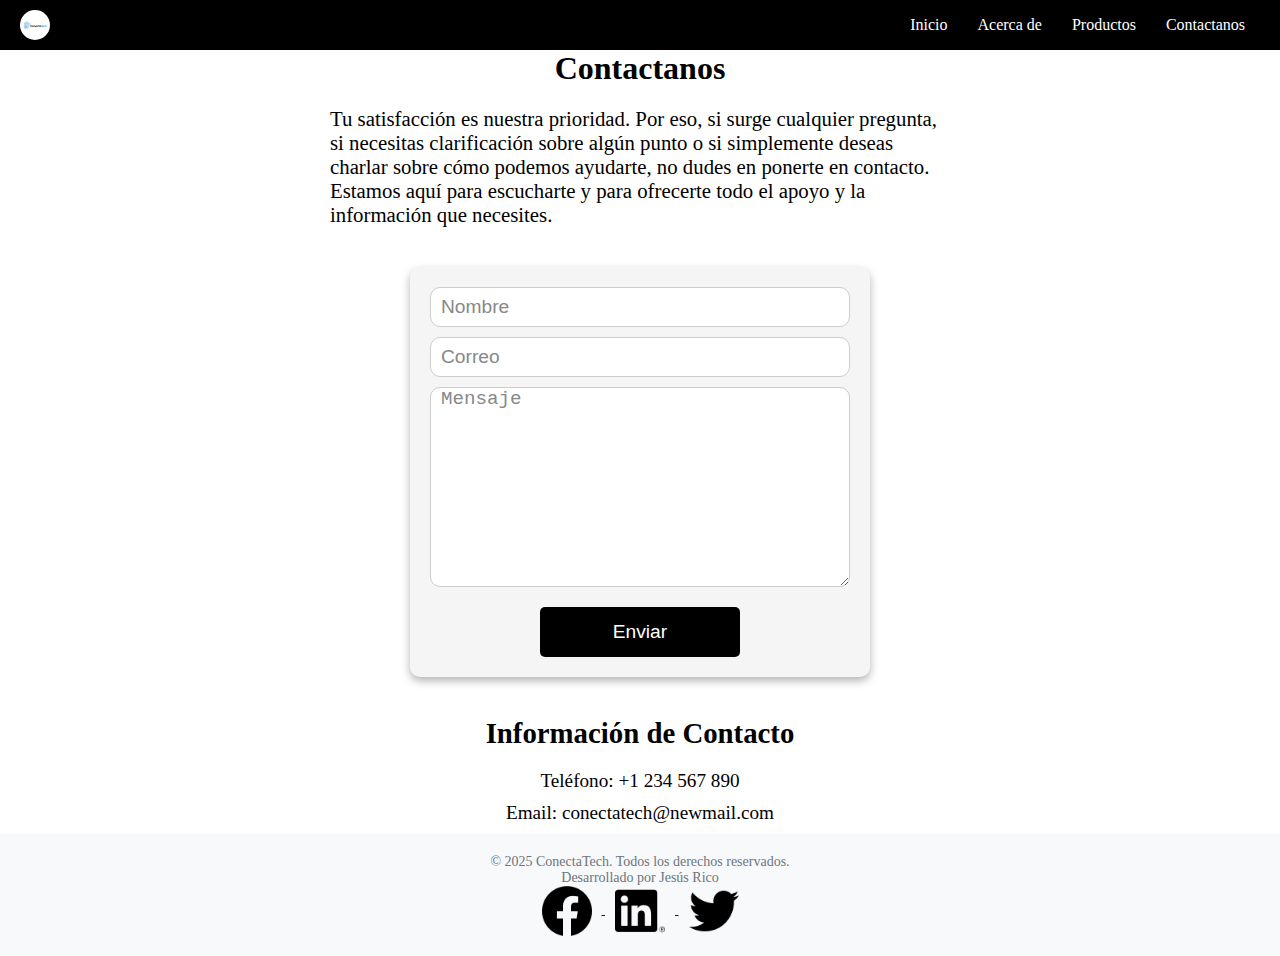
<file: contact.html>
<!DOCTYPE html>
<html lang="en">
<head>
    <meta charset="UTF-8">
    <meta name="viewport" content="width=device-width, initial-scale=1.0">
    <link rel="preconnect" href="https://fonts.googleapis.com">
    <link rel="preconnect" href="https://fonts.gstatic.com" crossorigin>
    <link href="https://fonts.googleapis.com/css2?family=Roboto:ital,wght@0,100..900;1,100..900&display=swap" rel="stylesheet">
    <link rel="stylesheet" href="./css/menu.css">
    <link rel="stylesheet" href="./css/footer.css">
    <link rel="stylesheet" href="./css/contatc_style.css">
    <link rel="icon" href="./assets/icons/ConectaTech_logo.svg">
    <title>ConectaTech|Contactanos</title>
</head>
<body>
    <nav class="menu_bar" id="menu">
        <img src="./assets/icons/ConectaTech_logo.svg" alt="" class="menu_logo">
        <img src="./assets/icons/menu-hamburguesa.png" alt="icono de despliegue de menu" class="menu_toggle_icon" id="menu_toggle_icon">
        <div class="menu_toggle_container" id="menu_toggle">
            <ul class="menu_toggle_list">
                <li><a class="menu_toggle_option" href="./index.html">Inicio</a></li>
                <li><a class="menu_toggle_option" href="./about.html">Acerca de</a></li>
                <li><a class="menu_toggle_option" href="./products.html">Productos</a></li>
                <li><a class="menu_toggle_option" href="./contact.html">Contactanos</a></li>
                <li id="close_menu" class="menu_toggle_option">Cerrar</li>
            </ul>
        </div>
        <ul class="menu_list">
            <li><a class="menu_option" href="./index.html">Inicio</a></li>
            <li><a class="menu_option" href="./about.html">Acerca de</a></li>
            <li><a class="menu_option" href="./products.html">Productos</a></li>
            <li><a class="menu_option" href="./contact.html">Contactanos</a></li>
        </ul>
    </nav>
    <h1 class="title">Contactanos</h1>
    <p class="description">Tu satisfacción es nuestra prioridad. Por eso, si surge cualquier pregunta, si necesitas clarificación sobre algún punto o si simplemente deseas charlar sobre cómo podemos ayudarte, no dudes en ponerte en contacto. Estamos aquí para escucharte y para ofrecerte todo el apoyo y la información que necesites.</p>
    
    <section class="contact_form">
        <form action="/submit_contact" method="post" class="form">
            <input type="text" name="name" class="input" placeholder="Nombre" required>
            
            <input type="email" id="email" name="email" class="input" placeholder="Correo" required>
            
            <textarea class="input" id="message" name="message" rows="4" required placeholder="Mensaje"></textarea>
            
            <button type="submit" id="submit">Enviar</button>
        </form>
    </section>
    <section class="contact_info">
        <h2 class="contact_info_title">Información de Contacto</h2>
        <p class="contact_info_text">Teléfono: +1 234 567 890</p>
        <p class="contact_info_text">Email: conectatech@newmail.com</p>
    </section>
    <footer class="footer">
        <p class="footer_text">© 2025 ConectaTech. Todos los derechos reservados.</p>
        <p class="footer_text">Desarrollado por Jesús Rico</p>
        <div class="footer_social_container">
            <a href="https://www.facebook.com">
                <img src="./assets/icons/facebook.png" alt="Logo de Facebook" class="footer_social_image" width="36px">
            </a>
            <a href="https://www.linkedin.com" target="_blank">
                <img src="./assets/icons/linkedin.png" alt="Logo de LinkedIn" class="footer_social_image" width="36px">
            </a>
            <a href="https://www.twitter.com" target="_blank">
                <img src="./assets/icons/twitter.png" alt="Logo de Twitter" class="footer_social_image" width="36px">
            </a>
        </div>
    </footer>
    <script src="./js/toogleMenu.js"></script>
</body>
</html>
</file>
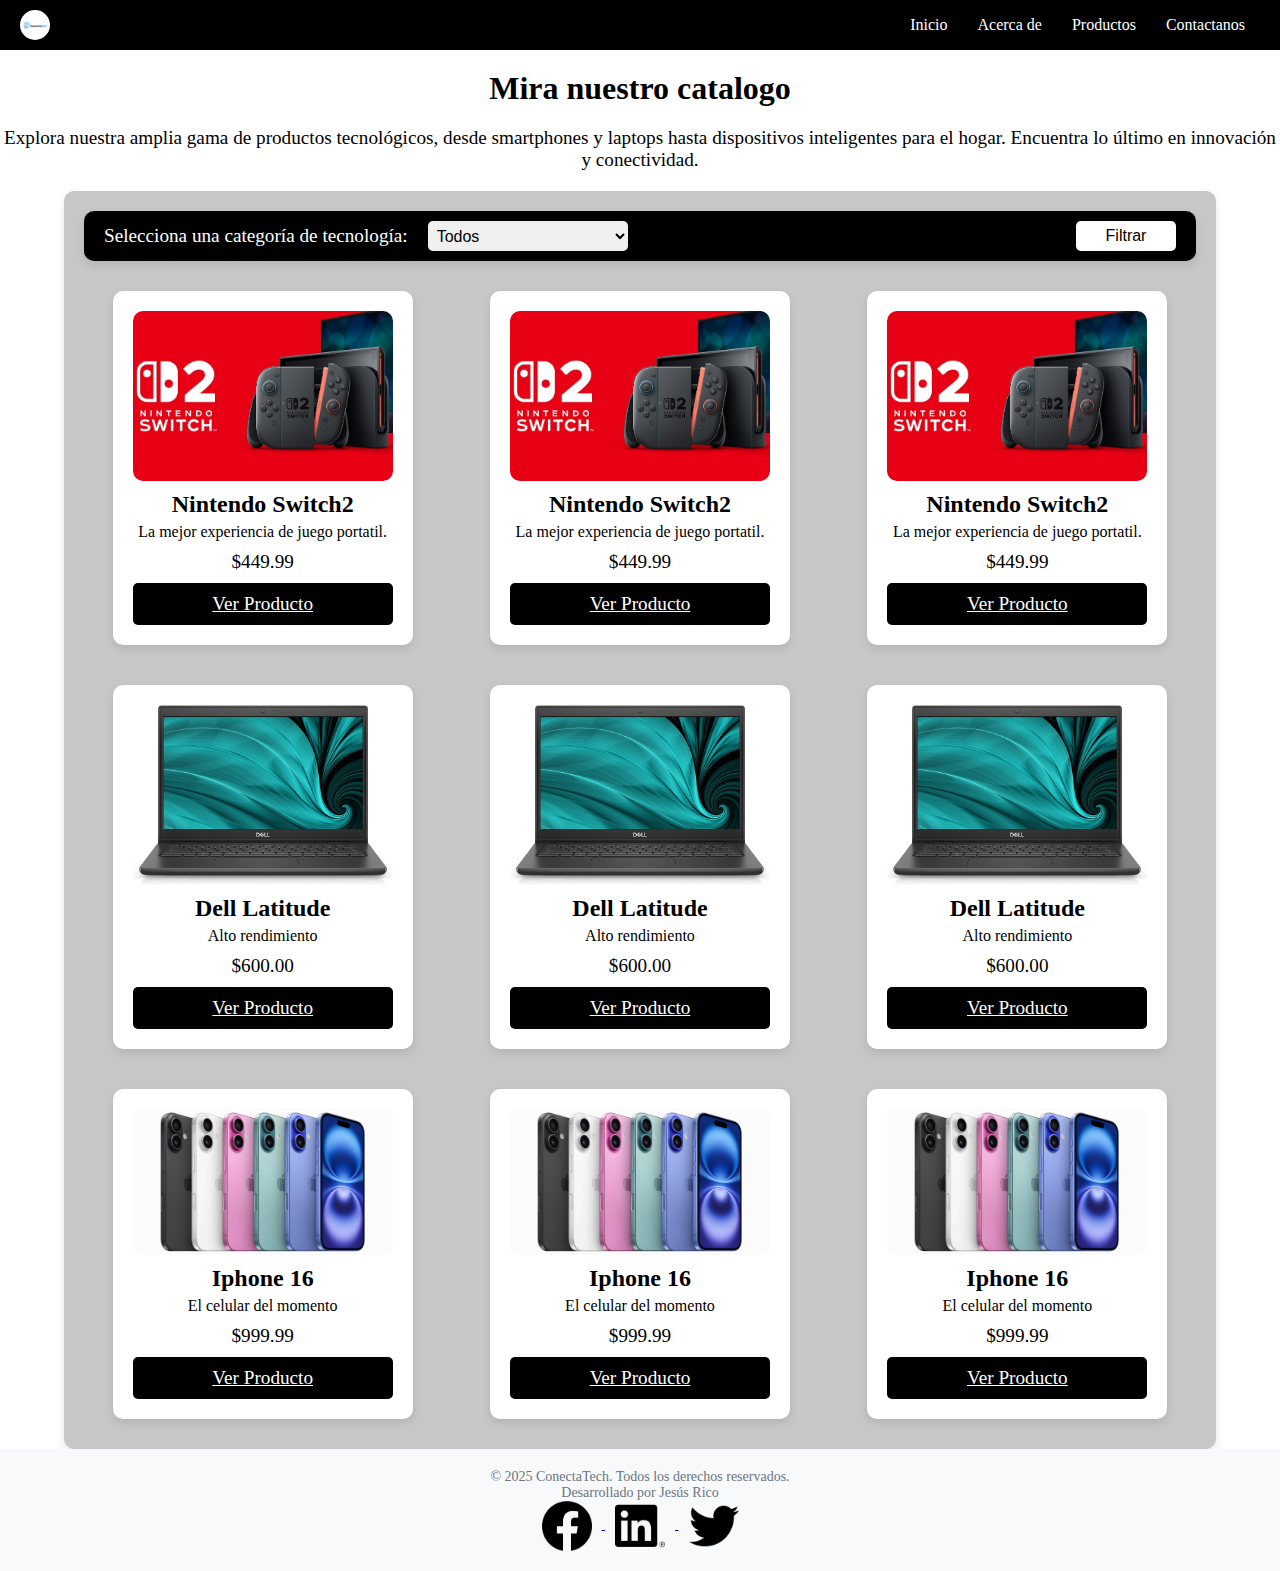
<file: products.html>
<!DOCTYPE html>
<html lang="en">
<head>
    <meta charset="UTF-8">
    <meta name="viewport" content="width=device-width, initial-scale=1.0">
    <link rel="preconnect" href="https://fonts.googleapis.com">
    <link rel="preconnect" href="https://fonts.gstatic.com" crossorigin>
    <link href="https://fonts.googleapis.com/css2?family=Roboto:ital,wght@0,100..900;1,100..900&display=swap" rel="stylesheet">
    <link rel="stylesheet" href="./css/menu.css">
    <link rel="stylesheet" href="./css/footer.css">
    <link rel="stylesheet" href="./css/products_style.css">
    <link rel="icon" href="./assets/icons/ConectaTech_logo.svg">
    <title>ConectaTech|Productos</title>
</head>
<body>
    <nav class="menu_bar" id="menu">
        <img src="./assets/icons/ConectaTech_logo.svg" alt="" class="menu_logo">
        <img src="./assets/icons/menu-hamburguesa.png" alt="icono de despliegue de menu" class="menu_toggle_icon" id="menu_toggle_icon">
        <div class="menu_toggle_container" id="menu_toggle">
            <ul class="menu_toggle_list">
                <li><a class="menu_toggle_option" href="./index.html">Inicio</a></li>
                <li><a class="menu_toggle_option" href="./about.html">Acerca de</a></li>
                <li><a class="menu_toggle_option" href="./products.html">Productos</a></li>
                <li><a class="menu_toggle_option" href="./contact.html">Contactanos</a></li>
                <li id="close_menu" class="menu_toggle_option">Cerrar</li>
            </ul>
        </div>
        <ul class="menu_list">
            <li><a class="menu_option" href="./index.html">Inicio</a></li>
            <li><a class="menu_option" href="./about.html">Acerca de</a></li>
            <li><a class="menu_option" href="./products.html">Productos</a></li>
            <li><a class="menu_option" href="./contact.html">Contactanos</a></li>
        </ul>
    </nav>
    <h1 class="title">Mira nuestro catalogo</h1>
    <p class="description">Explora nuestra amplia gama de productos tecnológicos, desde smartphones y laptops hasta dispositivos inteligentes para el hogar. Encuentra lo último en innovación y conectividad.</p>
    <section class="products">
        <nav class="products_menu">
            <label for="category" class="menu_label">Selecciona una categoría de tecnología:</label>
            <select id="category" name="category" class="menu_select">
                <option value="all">Todos</option>
                <option value="consoles">Consolas</option>
                <option value="pc">Computadoras</option>
                <option value="smartphones">Smartphones</option>
            </select>

            <button id="filter_button">Filtrar</button>
        </nav>

        <div class="products_container">
            <div class="product consoles">
                <img src="./assets/image/switch.jpeg" width="300px" alt="Producto 1" class="product_image">
                <h2 class="product_title">Nintendo Switch2</h2>
                <p class="product_description">La mejor experiencia de juego portatil.</p>
                <p class="product_price">$449.99</p>
                <a class="add_to_cart" href="./products/1.html">Ver Producto</a>
            </div>

            <div class="product consoles">
                <img src="./assets/image/switch.jpeg" width="300px" alt="Producto 1" class="product_image">
                <h2 class="product_title">Nintendo Switch2</h2>
                <p class="product_description">La mejor experiencia de juego portatil.</p>
                <p class="product_price">$449.99</p>
                <a class="add_to_cart" href="./products/1.html">Ver Producto</a>
            </div>

            <div class="product consoles">
                <img src="./assets/image/switch.jpeg" width="300px" alt="Producto 1" class="product_image">
                <h2 class="product_title">Nintendo Switch2</h2>
                <p class="product_description">La mejor experiencia de juego portatil.</p>
                <p class="product_price">$449.99</p>
                <a class="add_to_cart" href="./products/1.html">Ver Producto</a>
            </div>

            <div class="product pc">
                <img src="./assets/image/PC.jpg" width="300px" alt="Producto 1" class="product_image">
                <h2 class="product_title">Dell Latitude</h2>
                <p class="product_description">Alto rendimiento</p>
                <p class="product_price">$600.00</p>
                <a class="add_to_cart" href="./products/2.html">Ver Producto</a>
            </div>

             <div class="product pc">
                <img src="./assets/image/PC.jpg" width="300px" alt="Producto 1" class="product_image">
                <h2 class="product_title">Dell Latitude</h2>
                <p class="product_description">Alto rendimiento</p>
                <p class="product_price">$600.00</p>
                <a class="add_to_cart" href="./products/2.html">Ver Producto</a>
            </div>

             <div class="product pc">
                <img src="./assets/image/PC.jpg" width="300px" alt="Producto 1" class="product_image">
                <h2 class="product_title">Dell Latitude</h2>
                <p class="product_description">Alto rendimiento</p>
                <p class="product_price">$600.00</p>
                <a class="add_to_cart" href="./products/2.html">Ver Producto</a>
            </div>

            <div class="product smartphones">
                <img src="./assets/image/IP16.webp" width="300px" alt="Producto 1" class="product_image">
                <h2 class="product_title">Iphone 16</h2>
                <p class="product_description">El celular del momento</p>
                <p class="product_price">$999.99</p>
                <a class="add_to_cart" href="./products/3.html">Ver Producto</a>
            </div>

            <div class="product smartphones">
                <img src="./assets/image/IP16.webp" width="300px" alt="Producto 1" class="product_image">
                <h2 class="product_title">Iphone 16</h2>
                <p class="product_description">El celular del momento</p>
                <p class="product_price">$999.99</p>
                <a class="add_to_cart" href="./products/3.html">Ver Producto</a>
            </div>
            <div class="product smartphones">
                <img src="./assets/image/IP16.webp" width="300px" alt="Producto 1" class="product_image">
                <h2 class="product_title">Iphone 16</h2>
                <p class="product_description">El celular del momento</p>
                <p class="product_price">$999.99</p>
                <a class="add_to_cart" href="./products/3.html">Ver Producto</a>
            </div>
        </div>
    </section>
    <footer class="footer">
        <p class="footer_text">© 2025 ConectaTech. Todos los derechos reservados.</p>
        <p class="footer_text">Desarrollado por Jesús Rico</p>
        <div class="footer_social_container">
            <a href="https://www.facebook.com">
                <img src="./assets/icons/facebook.png" alt="Logo de Facebook" class="footer_social_image" width="36px">
            </a>
            <a href="https://www.linkedin.com" target="_blank">
                <img src="./assets/icons/linkedin.png" alt="Logo de LinkedIn" class="footer_social_image" width="36px">
            </a>
            <a href="https://www.twitter.com" target="_blank">
                <img src="./assets/icons/twitter.png" alt="Logo de Twitter" class="footer_social_image" width="36px">
            </a>
        </div>
    </footer>
    <script src="./js/toogleMenu.js"></script>
    <script src="./js/filterProducts.js"></script>
</body>
</html>
</file>
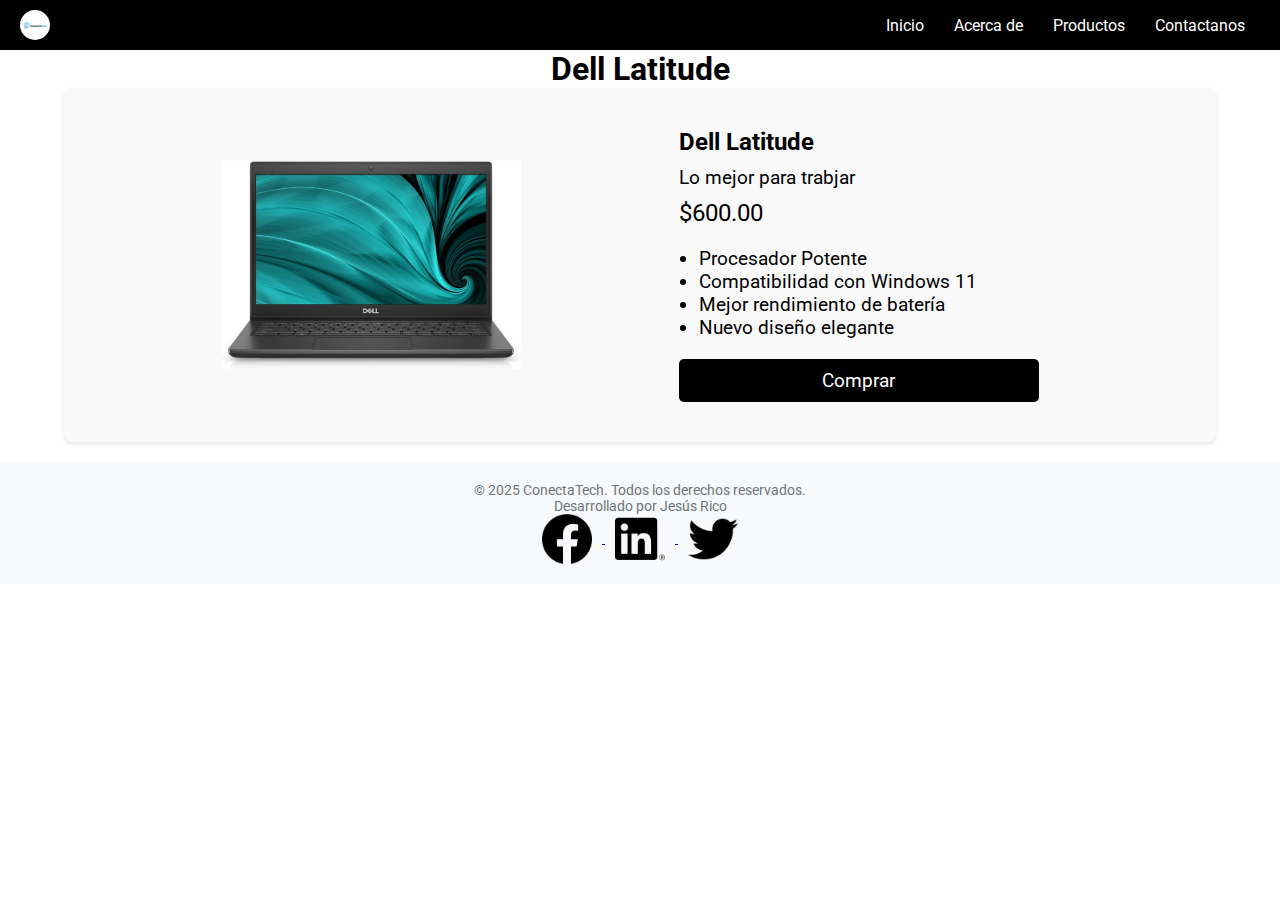
<file: products/2.html>
<!DOCTYPE html>
<html lang="en">
<head>
    <meta charset="UTF-8">
    <meta name="viewport" content="width=device-width, initial-scale=1.0">
    <link rel="preconnect" href="https://fonts.googleapis.com">
    <link rel="preconnect" href="https://fonts.gstatic.com" crossorigin>
    <link href="https://fonts.googleapis.com/css2?family=Roboto:ital,wght@0,100..900;1,100..900&display=swap" rel="stylesheet">
    <link rel="stylesheet" href="../css/menu.css">
    <link rel="stylesheet" href="../css/footer.css">
    <link rel="stylesheet" href="../css/product_styles.css">
    <title>ConectaTech|1</title>
</head>
<body>
    <nav class="menu_bar" id="menu">
        <img src="../assets/icons/ConectaTech_logo.svg" alt="" class="menu_logo">
        <img src="../assets/icons/menu-hamburguesa.png" alt="icono de despliegue de menu" class="menu_toggle_icon" id="menu_toggle_icon">
        <div class="menu_toggle_container" id="menu_toggle">
            <ul class="menu_toggle_list">
                <li><a class="menu_toggle_option" href="../index.html">Inicio</a></li>
                <li><a class="menu_toggle_option" href="../about.html">Acerca de</a></li>
                <li><a class="menu_toggle_option" href="../products.html">Productos</a></li>
                <li><a class="menu_toggle_option" href="../contact.html">Contactanos</a></li>
                <li id="close_menu" class="menu_toggle_option">Cerrar</li>
            </ul>
        </div>
        <ul class="menu_list">
            <li><a class="menu_option" href="../index.html">Inicio</a></li>
            <li><a class="menu_option" href="../about.html">Acerca de</a></li>
            <li><a class="menu_option" href="../products.html">Productos</a></li>
            <li><a class="menu_option" href="../contact.html">Contactanos</a></li>
        </ul>
    </nav>
    <h1 class="title">Dell Latitude</h1>
    <section class="product_details">
        <img src="../assets/image/PC.jpg"
        width="300px"
        alt="Imagen de PC
        class="product_image">
        <div class="product_info">
            <h2 class="product_title">Dell Latitude</h2>
            <p class="product_description">Lo mejor para trabjar</p>
            <p class="product_price">$600.00</p>
            <ul class="product_features">
                <li>Procesador Potente</li>
                <li>Compatibilidad con Windows 11</li>
                <li>Mejor rendimiento de batería</li>
                <li>Nuevo diseño elegante</li>
            </ul>
            <button class="add_to_cart">Comprar</button>
        </div>
    </section>
    <footer class="footer" id="footer">
        <p class="footer_text">© 2025 ConectaTech. Todos los derechos reservados.</p>
    <p class="footer_text">Desarrollado por Jesús Rico</p>
    <div class="footer_social_container">
        <a href="https://www.facebook.com">
            <img src="../assets/icons/facebook.png" alt="Logo de Facebook" class="footer_social_image" width="36px">
        </a>
        <a href="https://www.linkedin.com" target="_blank">
            <img src="../assets/icons/linkedin.png" alt="Logo de LinkedIn" class="footer_social_image" width="36px">
        </a>
        <a href="https://www.twitter.com" target="_blank">
            <img src="../assets/icons/twitter.png" alt="Logo de Twitter" class="footer_social_image" width="36px">
        </a>
    </div>
    </footer>
    <script src="../js/toogleMenu.js"></script>
</body>
</html>
</file>
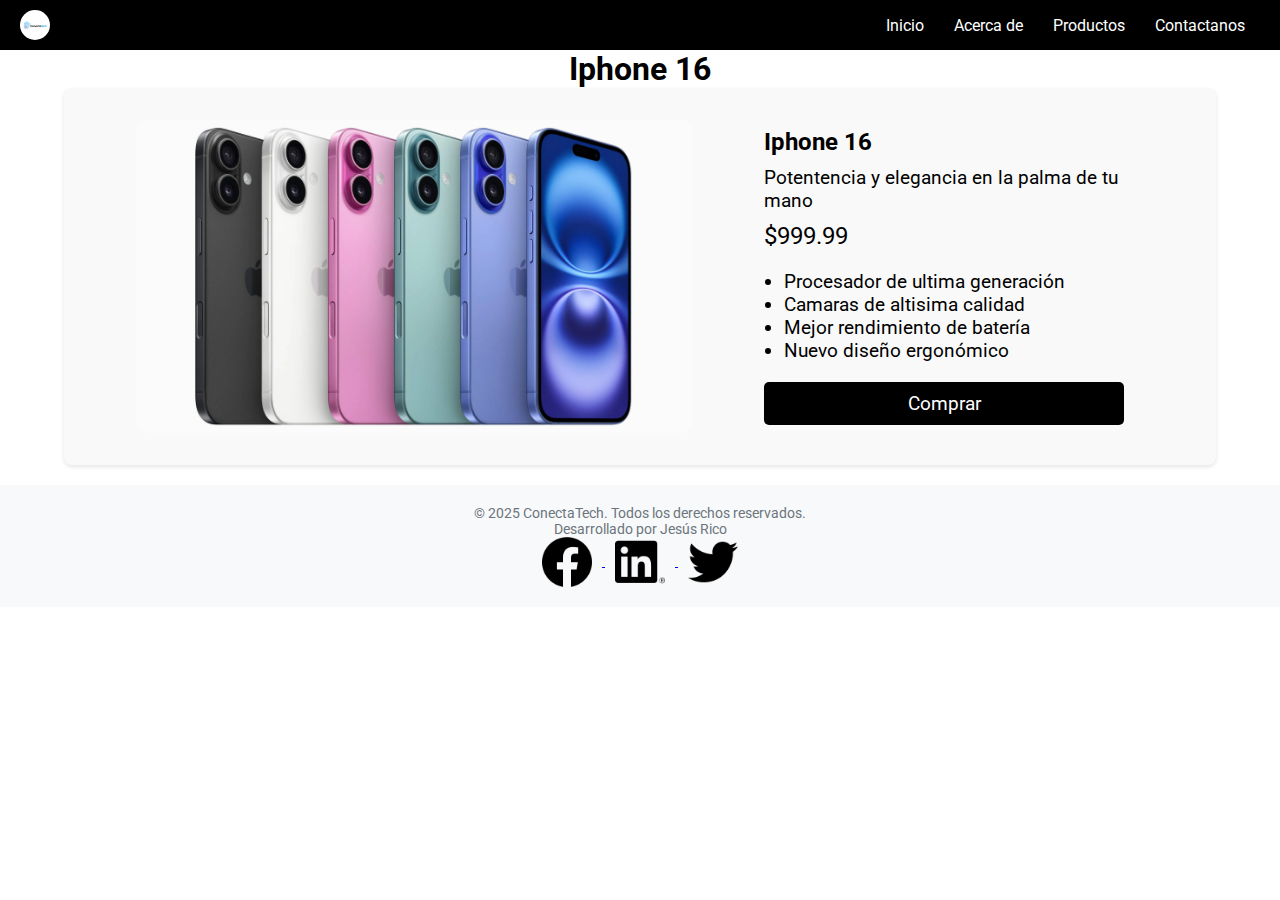
<file: products/3.html>
<!DOCTYPE html>
<html lang="en">
<head>
    <meta charset="UTF-8">
    <meta name="viewport" content="width=device-width, initial-scale=1.0">
    <link rel="preconnect" href="https://fonts.googleapis.com">
    <link rel="preconnect" href="https://fonts.gstatic.com" crossorigin>
    <link href="https://fonts.googleapis.com/css2?family=Roboto:ital,wght@0,100..900;1,100..900&display=swap" rel="stylesheet">
    <link rel="stylesheet" href="../css/menu.css">
    <link rel="stylesheet" href="../css/footer.css">
    <link rel="stylesheet" href="../css/product_styles.css">
    <link rel="icon" href="../assets/icons/ConectaTech_logo.svg">
    <title>ConectaTech|3</title>
</head>
<body>
    <nav class="menu_bar" id="menu">
        <img src="../assets/icons/ConectaTech_logo.svg" alt="" class="menu_logo">
        <img src="../assets/icons/menu-hamburguesa.png" alt="icono de despliegue de menu" class="menu_toggle_icon" id="menu_toggle_icon">
        <div class="menu_toggle_container" id="menu_toggle">
            <ul class="menu_toggle_list">
                <li><a class="menu_toggle_option" href="../index.html">Inicio</a></li>
                <li><a class="menu_toggle_option" href="../about.html">Acerca de</a></li>
                <li><a class="menu_toggle_option" href="../products.html">Productos</a></li>
                <li><a class="menu_toggle_option" href="../contact.html">Contactanos</a></li>
                <li id="close_menu" class="menu_toggle_option">Cerrar</li>
            </ul>
        </div>
        <ul class="menu_list">
            <li><a class="menu_option" href="../index.html">Inicio</a></li>
            <li><a class="menu_option" href="../about.html">Acerca de</a></li>
            <li><a class="menu_option" href="../products.html">Productos</a></li>
            <li><a class="menu_option" href="../contact.html">Contactanos</a></li>
        </ul>
    </nav>
    <h1 class="title">Iphone 16</h1>
    <section class="product_details">
        <img src="../assets/image/IP16.webp"
        width="300px"
        alt="Imagen Nintendo Switch 2"
        class="product_image">
        <div class="product_info">
            <h2 class="product_title">Iphone 16</h2>
            <p class="product_description">Potentencia y elegancia en la palma de tu mano</p>
            <p class="product_price">$999.99</p>
            <ul class="product_features">
                <li>Procesador de ultima generación</li>
                <li>Camaras de altisima calidad</li>
                <li>Mejor rendimiento de batería</li>
                <li>Nuevo diseño ergonómico</li>
            </ul>
            <button class="add_to_cart">Comprar</button>
        </div>
    </section>
    <footer class="footer" id="footer">
        <p class="footer_text">© 2025 ConectaTech. Todos los derechos reservados.</p>
    <p class="footer_text">Desarrollado por Jesús Rico</p>
    <div class="footer_social_container">
        <a href="https://www.facebook.com">
            <img src="../assets/icons/facebook.png" alt="Logo de Facebook" class="footer_social_image" width="36px">
        </a>
        <a href="https://www.linkedin.com" target="_blank">
            <img src="../assets/icons/linkedin.png" alt="Logo de LinkedIn" class="footer_social_image" width="36px">
        </a>
        <a href="https://www.twitter.com" target="_blank">
            <img src="../assets/icons/twitter.png" alt="Logo de Twitter" class="footer_social_image" width="36px">
        </a>
    </div>
    </footer>
    <script src="../js/toogleMenu.js"></script>
</body>
</html>
</file>
<file: css/menu.css>
.menu_bar {
    display: flex;
    justify-content: space-between;
    align-items: center;
    width: 100%;
    height: 50px;
    background-color: black;
    color: white;
    display: flex;
    align-items: center;
    padding: 0 20px;
}

.menu_logo {
    width: 30px;
    height: 30px;
    margin-right: 10px;
    border-radius: 50%;
}

.menu_list {
    display: flex;
    list-style: none;
    margin: 0;
    padding: 0;
}

.menu_option {
    font-size: 1rem;
    color: white;
    margin: 0 15px;
    cursor: pointer;
    position: relative;
    text-decoration: none;
}
.menu_option:hover {
    text-decoration: underline;
    transition: 0.2s;
}

.menu_toggle_icon {
    display: none;
    cursor: pointer;
    width: 30px;
    height: 30px;
}

.menu_toggle_container {
    display: none;
}

@media (max-width: 768px) {
    .menu_list {
        display: none;
    }
    .menu_toggle_container {
        display: none;
        width: 250px;
        height: 100%;
        position: fixed;
        top: 0;
        right: 0;
        z-index: 1000;
        background-color: #222121
    }

    .menu_toggle_icon {
        display: block;
    }

    .menu_toggle_list {
        display: flex;
        flex-direction: column;
        align-items: center;
        padding: 20px;
        list-style: none;
    }
    .menu_toggle_option {
        display: block;
        font-size: 1.2rem;
        color: white;
        margin: 10px 0;
        cursor: pointer;
        text-decoration: none;
    }
    .menu_toggle_option:hover {
        text-decoration: underline;
        transition: 0.2s;
    }
}
</file>
<file: css/footer.css>
.footer {
    background-color: #f8f9fa;
    padding: 20px;
    text-align: center;
    font-size: 14px;
    color: #6c757d;
}

.footer_social_image {
    width: 50px;
    height: 50px;
    object-fit: cover;
    margin: 0 10px;
    vertical-align: middle;
}
</file>
<file: css/contatc_style.css>
* {
    margin: 0;
    padding: 0;
    box-sizing: border-box;
}

.title {
    width: 50%;
    max-width: 500px;
    text-align: center;
    font-size: 2rem;
    margin: 0 auto 20px auto;
}

.description {
    width: 50%;
    max-width: 1200px;
    font-size: 1.3rem;
    margin: 0 auto 20px auto;
    padding: 0 10px;
}

/* Contact Form Styles */

.contact_form {
    display: flex;
    margin: 0 auto;
    padding: 20px;
    flex-direction: column;
    align-items: center;
    width: 50%;
    max-width: 500px;
}

.contact_form label {
    text-align: center;
    display: block;
    font-size: 1.2rem;
    margin: 10px 0;
}

.form {
    background-color: #f5f5f5;
    font-size: 1.3rem;
    border-radius: 10px;
    padding: 20px;
    box-shadow: 0 4px 8px rgba(20, 20, 20, 0.315);
    display: flex;
    flex-direction: column;
    align-items: center;
    width: 100%;
}

.input {
    width: 100%;
    max-width: 500px;
    height: 40px;
    margin: 0 0 10px 0;
    padding: 0 10px;
    font-size: 1.2rem;
    border: 1px solid #ccc;
    border-radius: 10px;
}

.input::placeholder {
    color: #888;
}

#message {
    width: 100%;
    height: 200px;
    margin: 0 0 20px 0;
}

#submit {
    display: block;
    width: 50%;
    max-width: 200px;
    height: 50px;
    padding: 10px;
    font-size: 1.2rem;
    background-color: black;
    color: white;
    border: none;
    border-radius: 5px;
    cursor: pointer;
}


#submit:hover {
    background-color: white;
    color: black;
    border: 1px solid black;
    transition: 0.3s;
}

.contact_info {
    width: 50%;
    max-width: 500px;
    margin: 0 auto;
    text-align: center;
    font-size: 1.2rem;
    margin-top: 20px;
}

.contact_info_title {
    margin-bottom: 20px;
}

.contact_info_text {
    margin: 10px 0;
}

.contact_info_social_contaianer {
    display: flex;
    justify-content: center;
}

.social_image {
    width: 36px;
    height: 36px;
    margin: 0 10px;
}

@media (max-width: 768px) {
    .title, .description, .contact_form, .contact_info {
        width: 100%;
    }

    .contact_form {
        padding: 10px;
    }

    .title {
        font-size: 1.5rem;
    }

    .description {
        font-size: 1rem;
    }

    .input, #submit {
        width: 100%;
        max-width: none;
    }

    #message {
        height: 150px;
    }
}
</file>
<file: css/products_style.css>
* {
    margin: 0;
    padding: 0;
    box-sizing: border-box;
}

.title {
    text-align: center;
    font-size: 2rem;
    margin: 20px 0;
}

.description {
    text-align: center;
    font-size: 1.2rem;
    margin-bottom: 20px;
}

.products {
    width: 90%;
    max-width: 1200px;
    margin: 0 auto;
    display: flex;
    flex-direction: column;
    justify-content: center;
    background-color: #c7c7c7;
    box-shadow: 0 4px 8px rgba(20, 20, 20, 0.1);
    border-radius: 10px;
    padding: 20px;
}

.products_menu {
    width: 100%;
    height: 50px;
    display: flex;
    align-items: center;
    margin-bottom: 20px;
    padding: 5px 20px;
    background-color: black;
    border-radius: 10px;
    box-shadow: 0 4px 8px rgba(20, 20, 20, 0.1);
}

.menu_label {
    color: white;
    font-size: 1.2rem;
    margin-right: 20px;
}

.menu_select {
    width: 200px;
    height: 30px;
    margin-right: auto;
    border-radius: 5px;
    border: none;
    padding: 5px;
    font-size: 1rem;
}

#filter_button {
    width: 100px;
    height: 30px;
    background-color: #fff;
    color: black;
    padding: 5px 10px;
    border: none;
    border-radius: 5px;
    cursor: pointer;
    font-size: 1rem;
}

.products_container {
    width: 100%;
    display: grid;
    grid-template-columns: repeat(auto-fit, minmax(300px, 1fr));
    gap: 20px;
    justify-items: center;
}

.product {
    display: flex;
    flex-direction: column;
    justify-content: space-between;
    width: 300px;
    margin: 10px;
    padding: 20px;
    background-color: #fff;
    border-radius: 10px;
    box-shadow: 0 4px 8px rgba(20, 20, 20, 0.1);
    text-align: center;
}

.product_image {
    width: 100%;
    height: auto;
    border-radius: 10px;
}

.product_title {
    font-size: 1.5rem;
    margin-top: 10px;
    margin-bottom: 5px;
}

.product_description {
    font-size: 1rem;
    color: black;
    margin-bottom: 10px;
    flex-grow: 1;
}

.product_price {
    font-size: 1.2rem;
    color: black;
    margin-top: auto;
    margin-bottom: 10px;
}

.add_to_cart{
    display: block;
    width: 100%;
    padding: 10px;
    margin-top: auto;
    background-color: black;
    color: white;
    border: none;
    border-radius: 5px;
    cursor: pointer;
    font-size: 1.2rem;
}

.add_to_cart:hover {
    background-color: white;
    color: black;
    border: 1px solid black;
    transition: 0.3s;
}

.product_image:hover {
    transform: scale(1.1);
    transition: 0.3s;
}

@media (max-width: 768px) {
    .products {
        width: 100%;
        padding: 10px;
    }

    .products_menu {
        align-items: center;
        justify-content: center     ;
    }

    .menu_label {

        display: none;
    }

    .menu_select{
       
        width: 50%;
    }
    .filter_button {
        width: 30%;
    }

    .product {
        width: 90%;
    }
}
</file>
<file: css/product_styles.css>
* {
    box-sizing: border-box;
    margin: 0;
    padding: 0;
    font-family: 'Roboto', sans-serif;
}

.title {
    text-align: center;
    font-size: 2rem;
}

.product_details {
    width: 90%;
    max-width: 1200px;
    margin: 0 auto;
    padding: 20px;
    background-color: #f9f9f9;  
    border-radius: 8px;
    box-shadow: 0 2px 4px rgba(0, 0, 0, 0.1);
    display: flex;
    justify-content: space-evenly;
    align-items: center;
    margin-bottom: 20px;
}

.product_image {
    display: block;
    width: 50%;
    max-width: 600px;
    border-radius: 10px;
    object-fit: cover;
}

.product_info {
    width: 50%;
    max-width: 400px;
    padding: 20px;
    display: flex;
    flex-direction: column;
    justify-content: center;
}

.product_title {
    font-size: 1.5rem;
    margin-bottom: 10px;
}

.product_description {
    font-size: 1.2rem;
    margin-bottom: 10px;
}

.product_price {
    font-size: 1.5rem;
    margin-bottom: 10px;
}

.product_features {
    margin: 10px 0 20px 0;
    padding: 0 20px;
    font-size: 1.2rem;
}

.add_to_cart {
    display: inline-block;
    padding: 10px 20px;
    background-color: black;
    color: white;
    border: none;
    border-radius: 5px;
    cursor: pointer;
    font-size: 1.2rem;
    text-decoration: none;
    text-align: center;
}

.add_to_cart:hover {
    background-color: white;
    color: black;
    box-shadow: 0 0 0 1px black inset;
    transition: 0.3s
}

@media (max-width: 768px) {
    .product_details {
        flex-direction: column;
        align-items: center;
    }

    .product_image {
        width: 100%;
        height: auto;
    }

    .product_info {
        width: 100%;
        text-align: center;
    }
}
</file>
